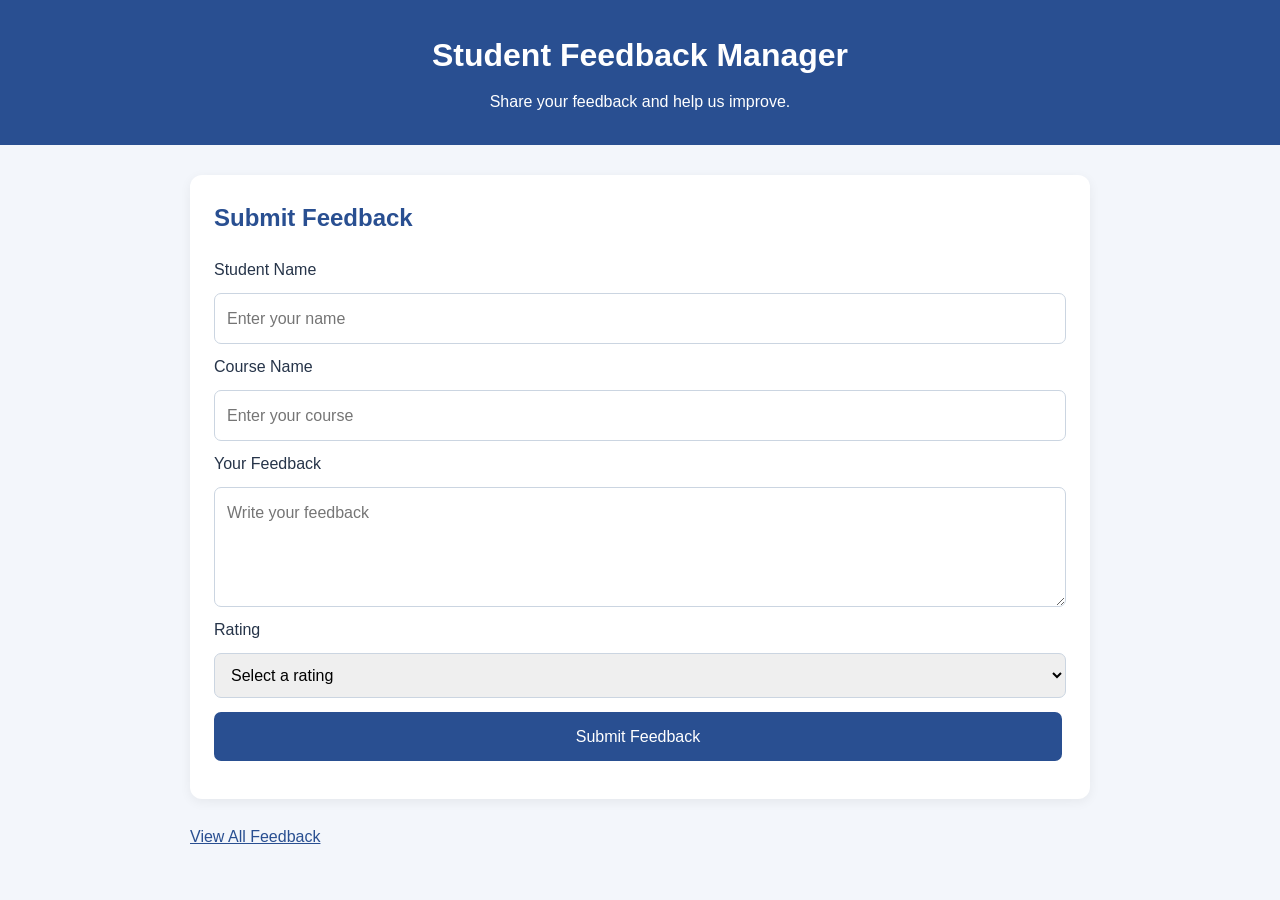
<file: docs/index.html>
<!DOCTYPE html>
<html lang="en">
<head>
    <meta charset="UTF-8">
    <meta name="viewport" content="width=device-width, initial-scale=1.0">
    <title>Student Feedback Manager</title>
    <link rel="stylesheet" href="style.css">
</head>
<body>
    <header>
        <h1>Student Feedback Manager</h1>
        <p>Share your feedback and help us improve.</p>
    </header>

    <main>
        <section class="form-section">
            <h2>Submit Feedback</h2>

            <form id="feedbackForm">
                <label for="studentName">Student Name</label>
                <input
                    type="text"
                    id="studentName"
                    placeholder="Enter your name"
                    required
                >

                <label for="course">Course Name</label>
                <input
                    type="text"
                    id="course"
                    placeholder="Enter your course"
                    required
                >

                <label for="feedback">Your Feedback</label>
                <textarea
                    id="feedback"
                    placeholder="Write your feedback"
                    required
                ></textarea>

                <label for="rating">Rating</label>
                <select id="rating" required>
                    <option value="">Select a rating</option>
                    <option value="5">5 - Excellent</option>
                    <option value="4">4 - Very Good</option>
                    <option value="3">3 - Good</option>
                    <option value="2">2 - Fair</option>
                    <option value="1">1 - Poor</option>
                </select>

                <button type="submit">Submit Feedback</button>

                <p id="statusMessage" role="status"></p>
            </form>
        </section>

        <p>
            <a href="feedback.html">View All Feedback</a>
        </p>
    </main>

    <script src="script.js"></script>
</body>
</html>
</file>
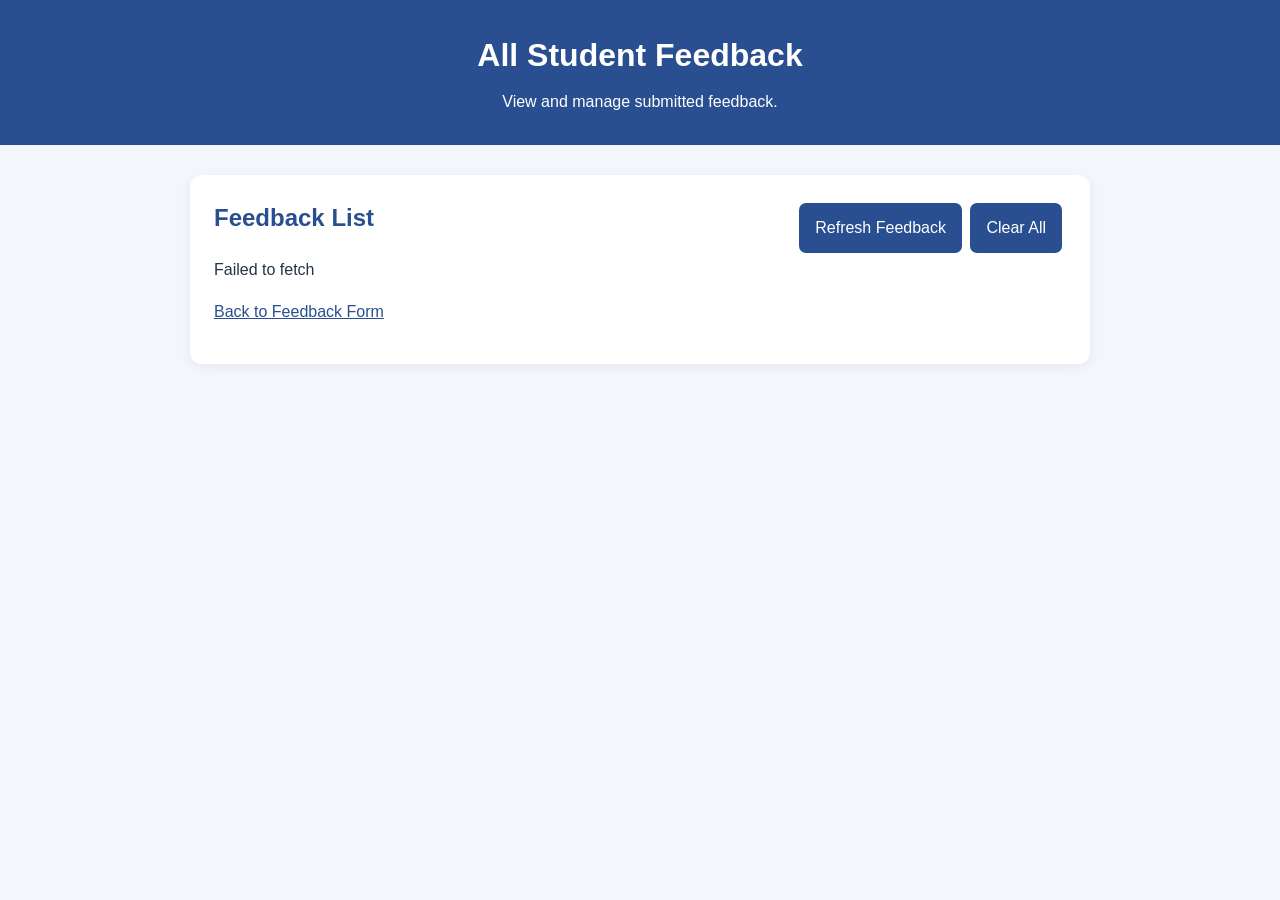
<file: docs/feedback.html>
<!DOCTYPE html>
<html lang="en">
<head>
    <meta charset="UTF-8">
    <meta name="viewport" content="width=device-width, initial-scale=1.0">
    <title>All Student Feedback</title>
    <link rel="stylesheet" href="style.css">
</head>
<body>
    <header>
        <h1>All Student Feedback</h1>
        <p>View and manage submitted feedback.</p>
    </header>

    <main>
        <section class="feedback-section">
            <div class="section-heading">
                <h2>Feedback List</h2>

                <div>
                    <button type="button" id="loadFeedback">
                        Refresh Feedback
                    </button>

                    <button type="button" id="clearAllFeedback">
                        Clear All
                    </button>
                </div>
            </div>

            <div id="feedbackList">
                <p>Loading feedback...</p>
            </div>

            <p><a href="index.html">Back to Feedback Form</a></p>
        </section>
    </main>

    <script src="feedback.js"></script>
</body>
</html>
</file>
<file: docs/style.css>
* {
    box-sizing: border-box;
}

body {
    margin: 0;
    font-family: Arial, sans-serif;
    background: #f3f6fb;
    color: #263449;
    line-height: 1.6;
}

header {
    background: #294f91;
    color: white;
    text-align: center;
    padding: 30px 16px;
}

header h1 {
    margin: 0 0 8px;
}

header p {
    margin: 0;
}

main {
    width: min(900px, 92%);
    margin: 30px auto;
}

.form-section,
.feedback-section {
    background: white;
    padding: 24px;
    margin-bottom: 25px;
    border-radius: 12px;
    box-shadow: 0 3px 12px rgba(0, 0, 0, 0.06);
}

h2 {
    margin-top: 0;
    color: #294f91;
}

form {
    display: flex;
    flex-direction: column;
    gap: 10px;
}

input,
textarea,
select {
    width: 100%;
    padding: 12px;
    border: 1px solid #cbd5e1;
    border-radius: 7px;
    font: inherit;
}

textarea {
    min-height: 120px;
    resize: vertical;
}

input:focus,
textarea:focus,
select:focus {
    outline: 2px solid #8bb5ff;
    border-color: #294f91;
}

button {
    border: none;
    background: #294f91;
    color: white;
    padding: 12px 16px;
    margin: 4px 4px 4px 0;
    border-radius: 7px;
    font: inherit;
    cursor: pointer;
}

button:hover {
    background: #1d3b70;
}

button:disabled {
    opacity: 0.6;
    cursor: not-allowed;
}

a {
    color: #294f91;
}

.section-heading {
    display: flex;
    align-items: center;
    justify-content: space-between;
    gap: 12px;
    flex-wrap: wrap;
}

.feedback-card {
    border: 1px solid #dce4ef;
    border-left: 4px solid #294f91;
    padding: 16px;
    margin-top: 15px;
    border-radius: 8px;
    overflow-wrap: anywhere;
}

.feedback-card h3 {
    margin: 0 0 8px;
}

.feedback-card p {
    margin: 6px 0;
}

.empty-message {
    color: #64748b;
}

#statusMessage {
    margin: 0;
    overflow-wrap: anywhere;
}

@media (max-width: 600px) {
    main {
        width: 94%;
        margin: 18px auto;
    }

    .form-section,
    .feedback-section {
        padding: 16px;
    }

    .section-heading {
        align-items: flex-start;
    }
}
</file>
